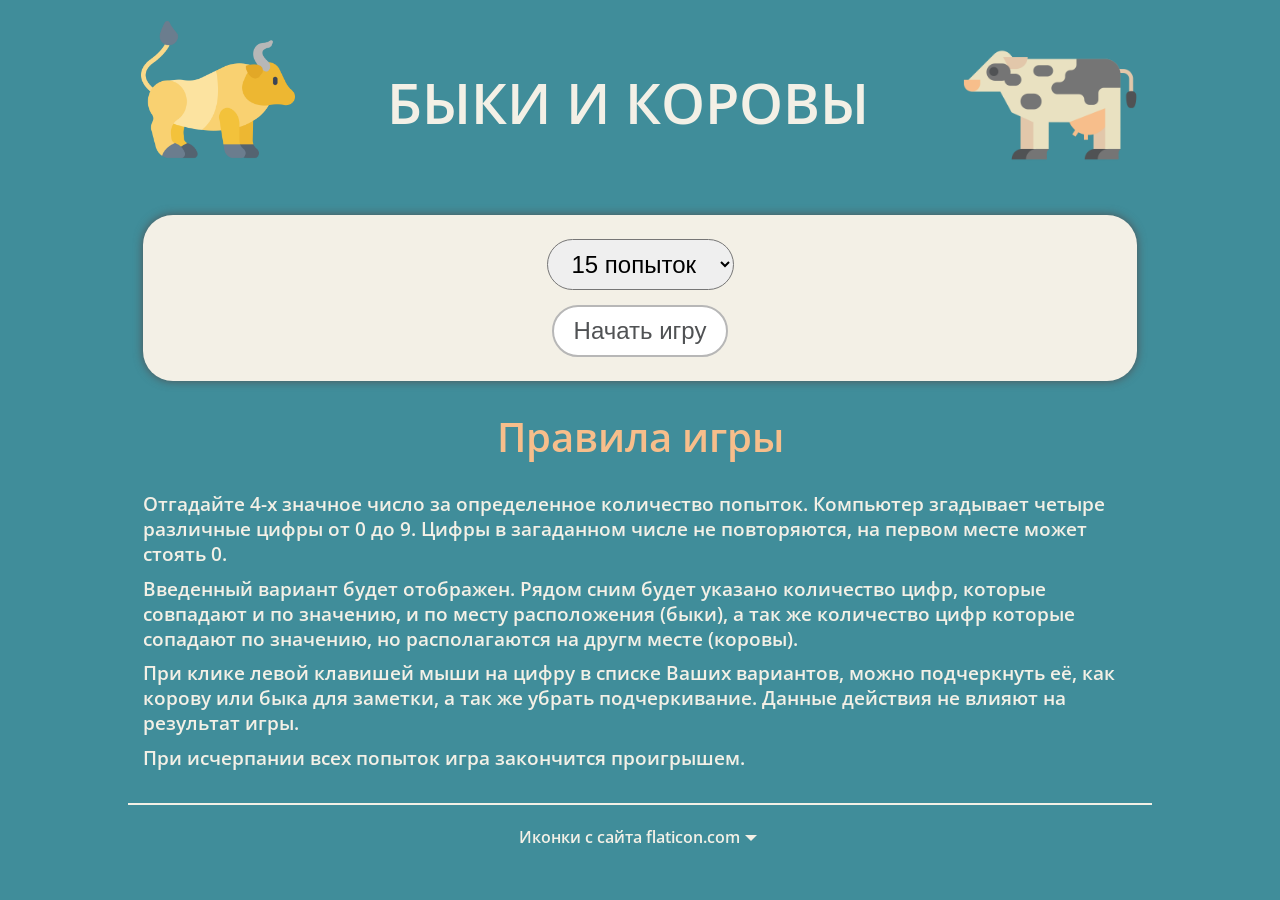
<file: index.html>
<!DOCTYPE html>
<html lang="ru">
  <head>
    <meta charset="UTF-8" />
    <meta name="viewport" content="width=device-width, initial-scale=1.0" />
    <title>Document</title>
    <link rel="stylesheet" href="main.css" />
    <link rel="preconnect" href="https://fonts.googleapis.com" />
    <link rel="preconnect" href="https://fonts.gstatic.com" crossorigin />
    <link
      href="https://fonts.googleapis.com/css2?family=Open+Sans:ital,wght@0,300..800;1,300..800&display=swap"
      rel="stylesheet"
    />
    <script defer src="index.js"></script>
  </head>
  <body>
    <header>
      <img src="src/icon-bull.png" class="img_bull" alt="" />
      <h1 class="games_name">Быки и коровы</h1>
      <img src="src/free-icon-cow-6327075.png" class="img_cow" alt="" />
    </header>

    <section id="game_section">
      <div class="overlay_modal hidden">
        <div class="modal_end_game hidden">
          <p class="congrats_message">Поздарвляем, Вы выиграли!</p>
          <p class="loss_message">К сожалению, Вы проиграли.</p>
          <p class="hidden_number_message">Было загаданно число</p>
          <button class="start_new_game_btn modal">Сыграть еще раз</button>
          <button class="close_modal_btn">Закрыть окно</button>
        </div>
      </div>
      <div class="active_game">
        <div class="start_container">
          <select name="game_difficulty" id="game_difficulty_select">
            <option value="20">20 попыток</option>
            <option value="15" selected>15 попыток</option>
            <option value="10">10 попыток</option>
          </select>
          <button class="start_btn">Начать игру</button>
        </div>

        <div class="game_log_container hidden">
          <p class="attempts_left">
            Осталось <span class="attempt_number">15</span> попыток
          </p>
          <p class="header_variant">Ваши варианты</p>

          <ul
            onmousedown="return false"
            onselectstart="return false"
            id="variants_ul"
          ></ul>
          <!-- </div>

        <div class="send_variant_container hidden"> -->
          <div class="numbers_btn_container">
            <button class="numbers_btn num_0">0</button>
            <button class="numbers_btn num_1">1</button>
            <button class="numbers_btn num_2">2</button>
            <button class="numbers_btn num_3">3</button>
            <button class="numbers_btn num_4">4</button>
            <button class="numbers_btn num_5">5</button>
            <button class="numbers_btn num_6">6</button>
            <button class="numbers_btn num_7">7</button>
            <button class="numbers_btn num_8">8</button>
            <button class="numbers_btn num_9">9</button>
          </div>
          <div class="send_variant">
            <input type="text" class="input_variant" />
            <button class="send_variant_btn">Отправить</button>
            <button class="start_new_game_btn hidden">Сыграть еще раз</button>
          </div>
          <p class="error_message hidden"></p>
        </div>
      </div>
    </section>

    <section id="rules_section">
      <h2 class="rules_header">Правила игры</h2>
      <p class="rules">
        Отгадайте 4-х значное число за определенное количество попыток.
        Компьютер згадывает четыре различные цифры от 0 до 9. Цифры в загаданном
        числе не повторяются, на первом месте может стоять 0.
      </p>
      <p class="rules">
        Введенный вариант будет отображен. Рядом сним будет указано количество
        цифр, которые совпадают и по значению, и по месту расположения (быки), а
        так же количество цифр которые сопадают по значению, но располагаются на
        другм месте (коровы).
      </p>
      <p class="rules">
        При клике левой клавишей мыши на цифру в списке Ваших вариантов, можно
        подчеркнуть её, как корову или быка для заметки, а так же убрать
        подчеркивание. Данные действия не влияют на результат игры.
      </p>
      <p class="rules">
        При исчерпании всех попыток игра закончится проигрышем.
      </p>
    </section>
    <footer>
      <div class="icon_form"><p>Иконки с сайта flaticon.com</p><div class="triangle triangle_down"></div><div class=" triangle triangle_up hidden"></div></div>
      <ul class="links_to_sources hidden">
        <li><img alt="" src="/src/fav_icon_16px.png"> 
          <a href="https://www.flaticon.com/ru/icons/" title="корова иконки">Корова иконки от Freepik - Flaticon</a>
          
        <li><img alt="" src="/src/cow_16px.png"><a href="https://www.flaticon.com/ru/icons/" title="корова иконки">Корова иконки от imaginationlol - Flaticon</a></li>
        <li><img alt="" src="/src/bull_16px.png"><a href="https://www.flaticon.com/ru/icons/" title="бык иконки">Бык иконки от Freepik - Flaticon</a></li></li>
      </ul>
    </footer>
  </body>
</html>
</file>
<file: main.css>
/* reset */
html,
body,
div,
span,
applet,
object,
iframe,
h1,
h2,
h3,
h4,
h5,
h6,
p,
blockquote,
pre,
a,
abbr,
acronym,
address,
big,
cite,
code,
del,
dfn,
em,
img,
ins,
kbd,
q,
s,
samp,
small,
strike,
strong,
sub,
sup,
tt,
var,
b,
u,
i,
center,
dl,
dt,
dd,
ol,
ul,
li,
fieldset,
form,
label,
legend,
table,
caption,
tbody,
tfoot,
thead,
tr,
th,
td,
article,
aside,
canvas,
details,
embed,
figure,
figcaption,
footer,
header,
hgroup,
menu,
nav,
output,
ruby,
section,
summary,
time,
mark,
audio,
video {
  margin: 0;
  padding: 0;
  border: 0;
  font-size: 100%;
  font: inherit;
  vertical-align: baseline;
}
article,
aside,
details,
figcaption,
figure,
footer,
header,
hgroup,
menu,
nav,
section {
  display: block;
}
html {
  height: 100%;
}
body {
  line-height: 1;
}
ol,
ul {
  list-style: none;
}
blockquote,
q {
  quotes: none;
}
blockquote:before,
blockquote:after,
q:before,
q:after {
  content: "";
  content: none;
}
table {
  border-collapse: collapse;
  border-spacing: 0;
}

body {
  font-family: "Open Sans", sans-serif;
  font-optical-sizing: auto;
  font-weight: 600;
  font-style: normal;
  font-variation-settings: "wdth" 100;
  height: max-content;
  background-color: #408d9a;
  color: #505254;
  /* background-image: linear-gradient(
    180deg,
    #eaecd0 0,
    #e6edd2 6.25%,
    #e2eed4 12.5%,
    #deefd6 18.75%,
    #daf0d9 25%,
    #d6f1dc 31.25%,
    #d3f1df 37.5%,
    #d0f2e2 43.75%,
    #cdf2e6 50%,
    #cbf2ea 56.25%,
    #c9f2ed 62.5%,
    #c8f2f1 68.75%,
    #c7f2f4 75%,
    #c7f2f7 81.25%,
    #c8f1fa 87.5%,
    #c9f1fd 93.75%,
    #cbf0ff 100%
  );
  background-repeat: no-repeat;
  background-size: 100% 100%; */
}

header {
  max-width: 1024px;
  margin: 0 auto;
  display: flex;
  justify-content: space-between;
  align-items: center;
  color: #f3f0e6;
}

.img_cow {
  width: 20%;
}
.img_bull {
  margin-top: -2.5%;
  width: 15%;
  padding: 0 1.3%;
}
.games_name {
  font-size: 3.5em;
  text-transform: uppercase;
}

section {
  max-width: 1024px;
  margin: 0 auto;
}

.rules_header {
  text-align: center;
  font-size: 2.5em;
  padding: 0.5em 0;
}
.game_log_container,
.start_container {
  max-width: 1024px;
  margin: 10px 1.5%;
  padding: 1.5em;
  background-color: #f3f0e6;
  border-radius: 30px;
  box-shadow: 0 0 10px #505254;
}
#rules_section {
  max-width: 1024px;
  margin: 0 auto;
  color: #f3f0e6;
  padding-bottom: 2em;
  border-bottom: 2px solid #f3f0e6;
}

footer {
  max-width: 1024px;
  margin: 0 auto;
  color: #f3f0e6;
  text-align: center;
}

#rules_section h2,
#rules_section p {
  margin: 0 1.5%;
  line-height: 1.3em;
}
#rules_section h2 {
  color: rgb(247, 190, 139);
}
#game_difficulty_select,
.start_btn {
  display: block;
  max-width: fit-content;
  margin: 0 auto;
  font-size: 1.5em;
  padding: 10px 20px;
  border-radius: 30px;
}
#game_difficulty_select {
  margin-bottom: 15px;
}

.game_log_container {
  font-size: 2em;
}

#variants_ul {
  height: calc(1em * 10);
  overflow-y: auto;
  overflow-x: hidden;
  display: flex;
  flex-direction: column;
  flex-wrap: wrap;
  align-items: center;
  margin: 1em 0;
}

.attempts_left {
  float: right;
}

.game_log_container ul li {
  padding-top: 15px;
  font-size: 1.2em;
  max-width: fit-content;
}

.numbers_btn_container {
  display: flex;
  justify-content: center;
  flex-wrap: wrap;
  gap: 15px;
  border-top: 2px solid #505254;
  padding-top: 1em;
}
.send_variant {
  margin: 1em auto 0 auto;
  width: fit-content;
}

.numbers_btn {
  /* border: none; */
  padding: 5px;
  border-radius: 30px;
  flex-basis: 5.5%;
  font-size: 1em;
  background-color: #f9d171;
}

.input_variant,
.send_variant_btn {
  font-size: 0.75em;
  padding: 10px 20px;
  border-radius: 30px;
}
button,
input {
  color: #505254;
  background-color: white;
  border: 2px solid #b7b7b7;
}
.input_variant {
  max-width: 120px;
}

.variant_log {
  border-bottom: 7px solid #ffffff00;
}
.cow {
  border-bottom: 7px solid;
  border-image: url(/src/cow-texture2.png) 10 1;
}

.bull {
  border-bottom: 7px solid #edb732;
}

.error_message {
  color: red;
  text-align: center;
  padding-top: 15px;
  font-size: 0.7em;
}

.overlay_modal {
  position: fixed;
  width: 100vw;
  height: 100vh;
  background-color: rgba(0, 0, 0, 0.346);
  top: 0;
  left: 0;
}

.modal_end_game {
  width: fit-content;
  position: fixed;
  padding: 40px 50px;
  border-radius: 30px;
  background-color: white;
  font-size: 1.5em;
  top: 50%;
  left: 50%;
  transform: translate(-50%, -50%);
}
.modal_end_game p {
  padding-bottom: 15px;
}
.start_new_game_btn,
.close_modal_btn {
  padding: 10px;
  font-size: 0.7em;
  border-radius: 50px;
  color: #505254;
}
.close_modal_btn {
  float: right;
}

.rules {
  padding-top: 0.5em;
  font-size: 1.2em;
}

::-webkit-scrollbar-track {
  border-radius: 15px;
  background-color: rgb(220, 219, 219);
}

::-webkit-scrollbar {
  width: 7px;
  background-color: rgb(220, 220, 220);
}

::-webkit-scrollbar-thumb {
  border-radius: 10px;
  background-color: #5bc9ef;
}

@media screen and (max-width: 1023px) {
  body {
    font-size: 0.8em;
  }

  #variants_ul {
    flex-wrap: nowrap;
  }
}

@media screen and (max-width: 767px) {
  body {
    font-size: 0.6em;
  }
}

@media screen and (max-width: 485px) {
  .attempts_left {
    float: none;
    padding-bottom: 0.5em;
    text-align: center;
  }
  .header_variant {
    text-align: center;
  }

  .games_name {
    font-size: 2.8em;
  }
}

@media screen and (max-width: 374px) {
  .games_name {
    font-size: 2.3em;
  }

  .input_variant {
    max-width: 5em;
  }
}

.triangle {
  display: inline-block;
  border: 0.4em solid transparent;
  border-top: 0.4em solid #f3f0e6;
  margin: 0 0.3em 0 0.3em;
  position: relative;
}
.triangle_down {
  top: 0.25em;
}
.triangle_up {
  bottom: 0.1em;
  transform: rotate(180deg);
}
.icon_form {
  padding: 1.5em 0;
  cursor: pointer;
}
.icon_form p {
  display: inline-block;
}

footer ul li a {
  color: #5bc9ef;
  text-decoration: none;
}

footer ul li {
  margin-bottom: 0.5em;
}

footer ul {
  padding-bottom: 1em;
}

.hidden {
  display: none;
}
</file>
